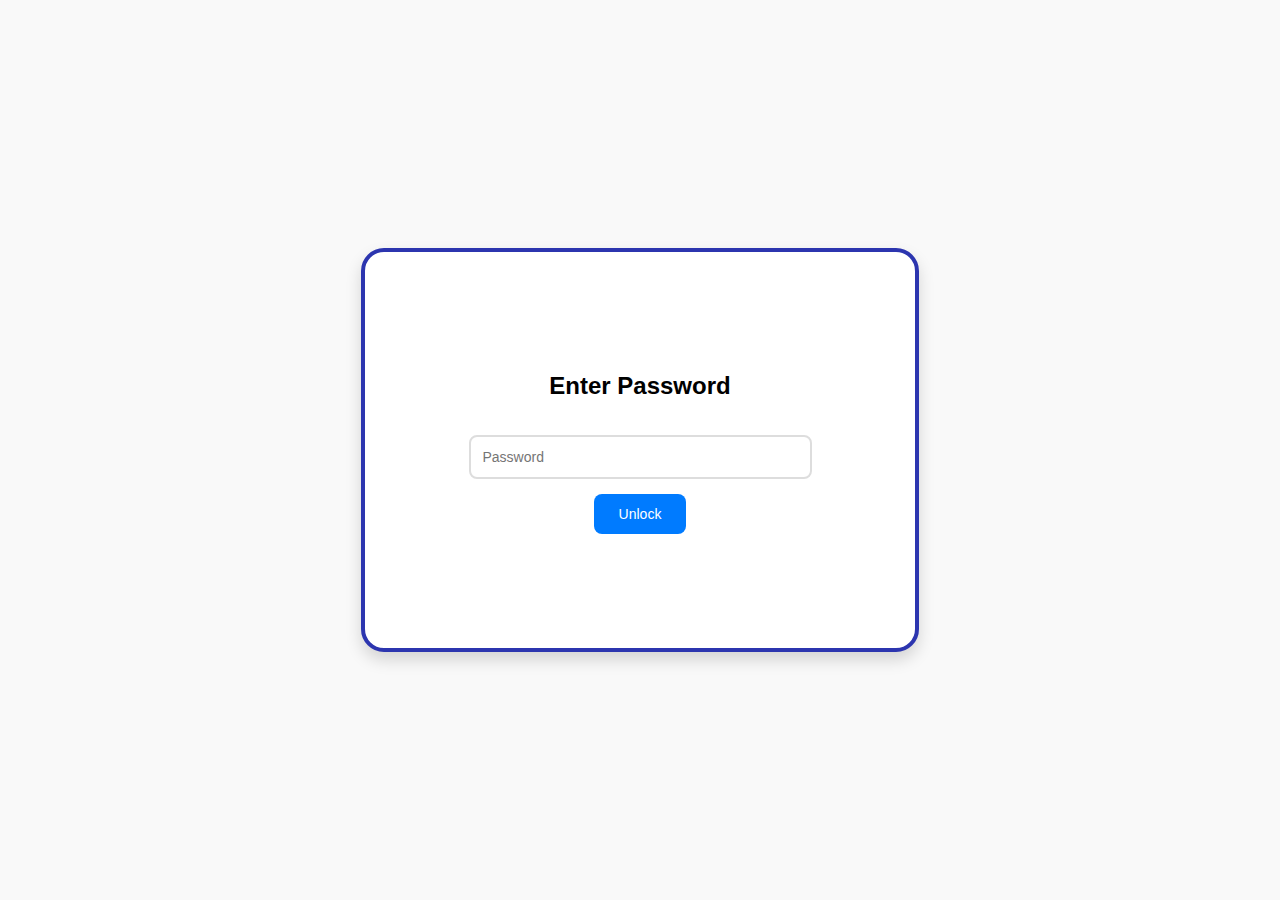
<file: index.html>
<!DOCTYPE html>
<html lang="en">
<head>
    <meta charset="UTF-8">
    <link rel="shortcut icon" type="x-icon" href="./428000935_407345978483077_2019178187159321682_n.jpg">
    <meta name="viewport" content="width=device-width, initial-scale=1.0">
    <title>Lock Screen</title>
    <link rel="stylesheet" href="./style.css">
</head>
<body>
    <div class="lock-screen">
        <h2>Enter Password</h2>
        <input type="password" id="password" placeholder="Password">
        <button onclick="checkPassword()">Unlock</button>
        <p id="message"></p>
    </div>
    <script src="./script.js"></script>
</body>
</html>
</file>
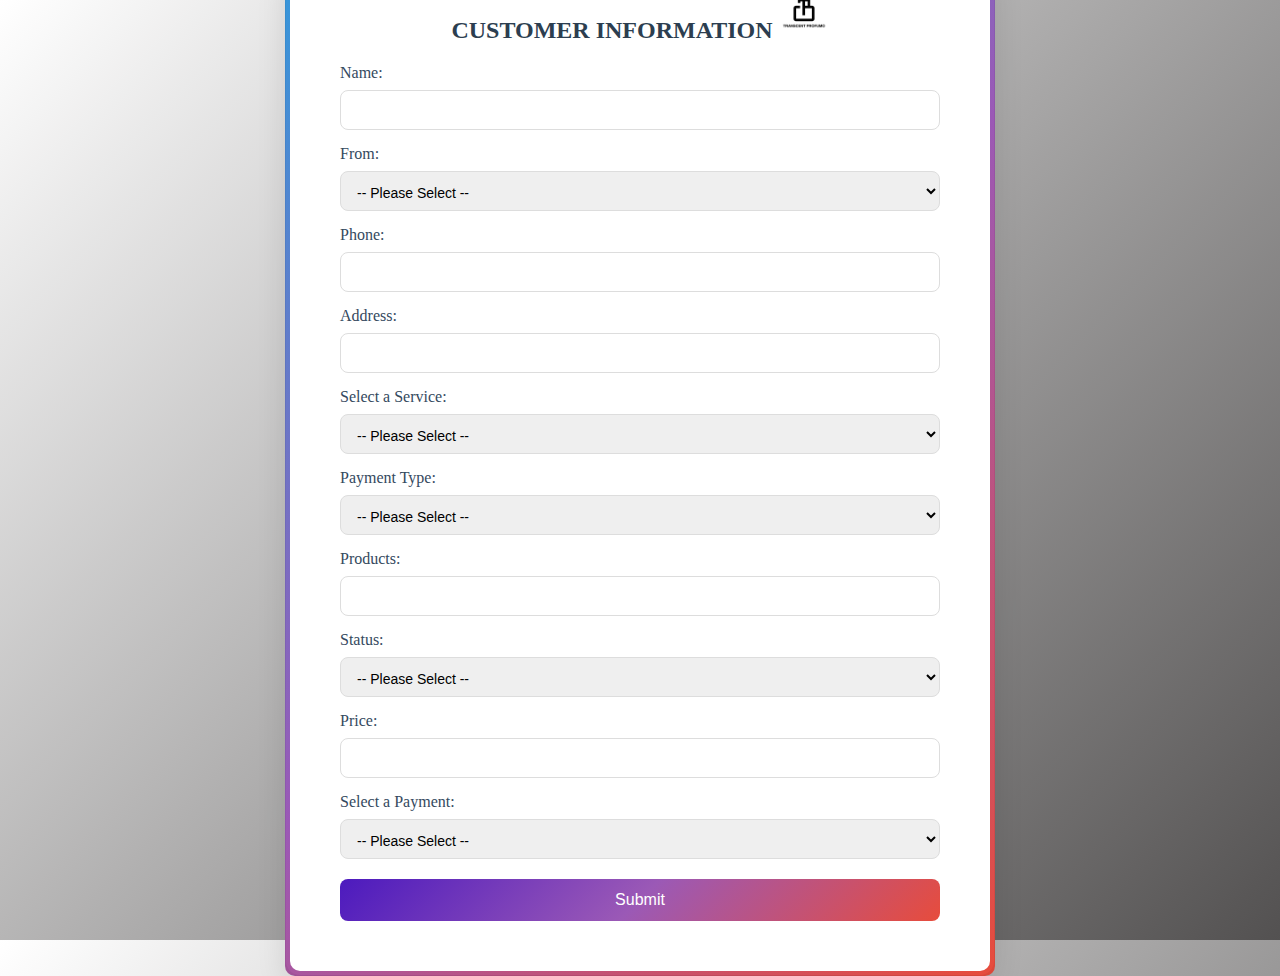
<file: pos.html>
<!DOCTYPE html>
<html lang="en">
<head>
  <meta charset="UTF-8">
  <link rel="shortcut icon" type="x-icon" href="./428000935_407345978483077_2019178187159321682_n.jpg">
  <meta name="viewport" content="width=device-width, initial-scale=1.0">
  <link rel="stylesheet" href="./pos.css">

  <title>Transcent Profumo</title>
</head>

<style>
  #headingphoto {
    align-items: center; 
  }
</style>
<body>
  <div class="form-container">
    <h2 id="heading">CUSTOMER INFORMATION <img id="headingphoto" src="./428000935_407345978483077_2019178187159321682_n.jpg" width="50px">   </h2>
    <form id="customer-form">
      <label for="name">Name:</label>
      <input type="text" id="name" name="name" required>

      <label for="From">From:</label>
      <select id="from" name="from" required>
        <option value="">-- Please Select --</option>
        <option value="FB">FB</option>
        <option value="IG">IG</option>
        <option value="TELEGRAM">TELEGRAM</option>
        <option value="PICKUP">PICKUP</option>
      </select>

      <label for="phone">Phone:</label>
      <input type="text" id="phone" name="phone" required>

      <label for="address">Address:</label>
      <input type="text" id="address" name="address" required>

      <label for="service">Select a Service:</label>
      <select id="service" name="service" required>
        <option value="">-- Please Select --</option>
        <option value="VET">VET</option>
        <option value="COD">COD</option>
        <option value="GRAB">GRAB</option>
        <option value="PICKUP">PICKUP</option>
      </select>

      <label for="type">Payment Type:</label>
      <select id="type" name="type" required>
        <option value="">-- Please Select --</option>
        <option value="ABA">ABA</option>
        <option value="Wings">Wings</option>
        <option value="Truemoney">Truemoney</option>
        <option value="Cash">Cash</option>
      </select>

      <label for="products">Products:</label>
      <input type="text" id="products" name="products" required>

      <label for="status">Status:</label>
      <select id="status" name="status" required>
        <option value="">-- Please Select --</option>
        <option value="Fullfilled">Fullfilled</option>
        <option value="Unfullfilled">Unfullfilled</option>
      </select>

      <label for="price">Price:</label>
      <input type="text" id="price" name="price" required>

      <label for="Payment">Select a Payment:</label>
      <select id="payment" name="payment" required>
        <option value="">-- Please Select --</option>
        <option value="Unpaid">Unpaid</option>
        <option value="Paid">Paid</option>
        <option value="Paid-50%">Paid 50%</option>
      </select>


      <button type="submit">Submit</button>
    </form>
  </div>
  <script>
    document.getElementById('customer-form').addEventListener('submit', function(e) {
        e.preventDefault();
    
        const name = document.getElementById('name').value;
        const from = document.getElementById('from').value;
        const address = document.getElementById('address').value;
        const phone = document.getElementById('phone').value;
        const type = document.getElementById('type').value;
        const products = document.getElementById('products').value;
        const service = document.getElementById('service').value;
        const status = document.getElementById('status').value;
        const price = document.getElementById('price').value;
        const payment = document.getElementById('payment').value;
    
        // Replace this URL with your Google Form's submission URL
        const formURL = "https://docs.google.com/forms/d/e/1FAIpQLSdw-v2g8J8SLZ2Fo5v1q5-Gx9WNKv9YxVTOhVNyJWQafEBBWg/formResponse";
    
        // Replace the entry IDs with the actual entry IDs from your Google Form
        const formData = new URLSearchParams();
        formData.append("entry.1890945617", name); // Name field
        formData.append("entry.2001094795", from); // From field
        formData.append("entry.603447813", address); // Address field
        formData.append("entry.962888761", phone); // Phone field
        formData.append("entry.1201125097", type); // Type field
        formData.append("entry.1548588991", products); // Products field    
        formData.append("entry.472502467", service); // Service field
        formData.append("entry.1786915530", status); // Status field
        formData.append("entry.1100783083", price); // Price field
        formData.append("entry.330753012", payment); // Payment field
    
        // Submit the form data
        fetch(formURL, {
          method: 'POST',
          body: formData,
          mode: 'no-cors'
        }).then(() => {
         document.getElementById('customer-form').reset();
        }).catch((error) => {
          alert('Error submitting the form. Please try again.');
          console.error(error);
        });
      });
</script>
</body>

</html>
</file>
<file: style.css>
body {
    display: flex;
    justify-content: center;
    align-items: center;
    height: 100vh;
    background-color: #f9f9f9;
    margin: 0;
    font-family: 'Arial', sans-serif;
}

.lock-screen {
    text-align: center;
    background-color: white;
    padding: 100px 100px;
    border: 2px solid #2c35af;
    border-width: 4px;
    border-radius: 23px;
    box-shadow: 0 8px 16px rgba(0, 0, 0, 0.15);
    width: 350px;
}

input[type="password"] {
    padding: 12px;
    margin: 15px 0;
    width: 90%;
    border: 2px solid #ddd;
    border-radius: 8px;
    font-size: 14px;
    transition: all 0.3s ease;
}

input[type="password"]:focus {
    border-color: #007bff;
    outline: none;
    box-shadow: 0 0 5px rgba(0, 123, 255, 0.5);
}

button {
    padding: 12px 25px;
    border: none;
    background-color: #007bff;
    color: white;
    border-radius: 8px;
    cursor: pointer;
    font-size: 14px;
    transition: background-color 0.3s ease, transform 0.1s ease;
}

button:hover {
    background-color: #0056b3;
    transform: translateY(-2px);
}

button:active {
    transform: translateY(0px);
}

#message {
    color: red;
    margin-top: 10px;
    font-size: 14px;
}
</file>
<file: pos.css>
body {
    font-family: 'times new roman';
    background: linear-gradient(135deg, #ffffff, #535151);
    padding: 20px;
    display: flex;
    justify-content: center;
    align-items: center;
    height: 100vh;
    margin: 0;
  }
  
  .form-container {
    background-color: white;
    padding: 50px;
    padding-top: -0px;
    border-radius: 15px;
    box-shadow: 0 10px 30px rgba(0, 0, 0, 0.1);
    max-width: 600px; /* Increased width to accommodate two columns */
    width: 100%;
    position: relative;
    border: 5px solid transparent;
    background-clip: padding-box; /* Ensures the background color doesn't cover the border */
  }
  
  .form-container::before {
    content: '';
    position: absolute;
    top: -5px;
    left: -5px;
    right: -5px;
    bottom: -5px;
    z-index: -1;
    background: linear-gradient(135deg, #3498db, #9b59b6, #e74c3c);
    border-radius: 10px; /* Slightly larger to account for the border */
  }
  
  h2 {
    text-align: center;
    color: #2c3e50;
    margin-bottom: 20px;
    font-size: 24px;
    font-weight: 600;
  }
  
  .form-grid {
    display: grid;
    grid-template-columns: 1fr 1fr; /* Two equal columns */
    gap: 20px; /* Space between columns */
  }
  
  .form-column {
    display: flex;
    flex-direction: column;
  }
  
  label {
    display: block;
    margin-top: 15px;
    font-weight: 500;
    color: #34495e;
  }
  
  input[type="text"],
  select {
    width: 100%;
    padding: 12px;
    margin-top: 8px;
    border: 1px solid #ddd;
    border-radius: 8px;
    font-size: 14px;
    height: 40px; /* Ensure consistent height */
    box-sizing: border-box; /* Ensure padding is included in the height */
  }

  input[type="text"]:hover
  {
    box-shadow: 0 0 8px rgba(52, 152, 219, 0.5);
  }
  
  input[type="text"]:focus,
  select:focus {
    border-color: #3498db;
    box-shadow: 0 0 8px rgba(52, 152, 219, 0.3);
    outline: none;
  }
  
  button {
    background: linear-gradient(135deg, #4c1abe, #9b59b6, #e74c3c);
    color: white;
    padding: 12px 15px;
    border: none;
    border-radius: 8px;
    cursor: pointer;
    margin-top: 20px;
    width: 100%;
    font-size: 16px;
    font-weight: 500;
  }
  
  button:hover {
    background: linear-gradient(135deg, #2980b9, #3498db);
  }
  
  button:active {
    transform: translateY(0);
  }
  
  /* Optional: Add a subtle animation to the form container */
  @keyframes fadeIn {
    from {
      opacity: 0;
      transform: translateY(20px);
    }
    to {
      opacity: 1;
      transform: translateY(0);
    }
  }
</file>
